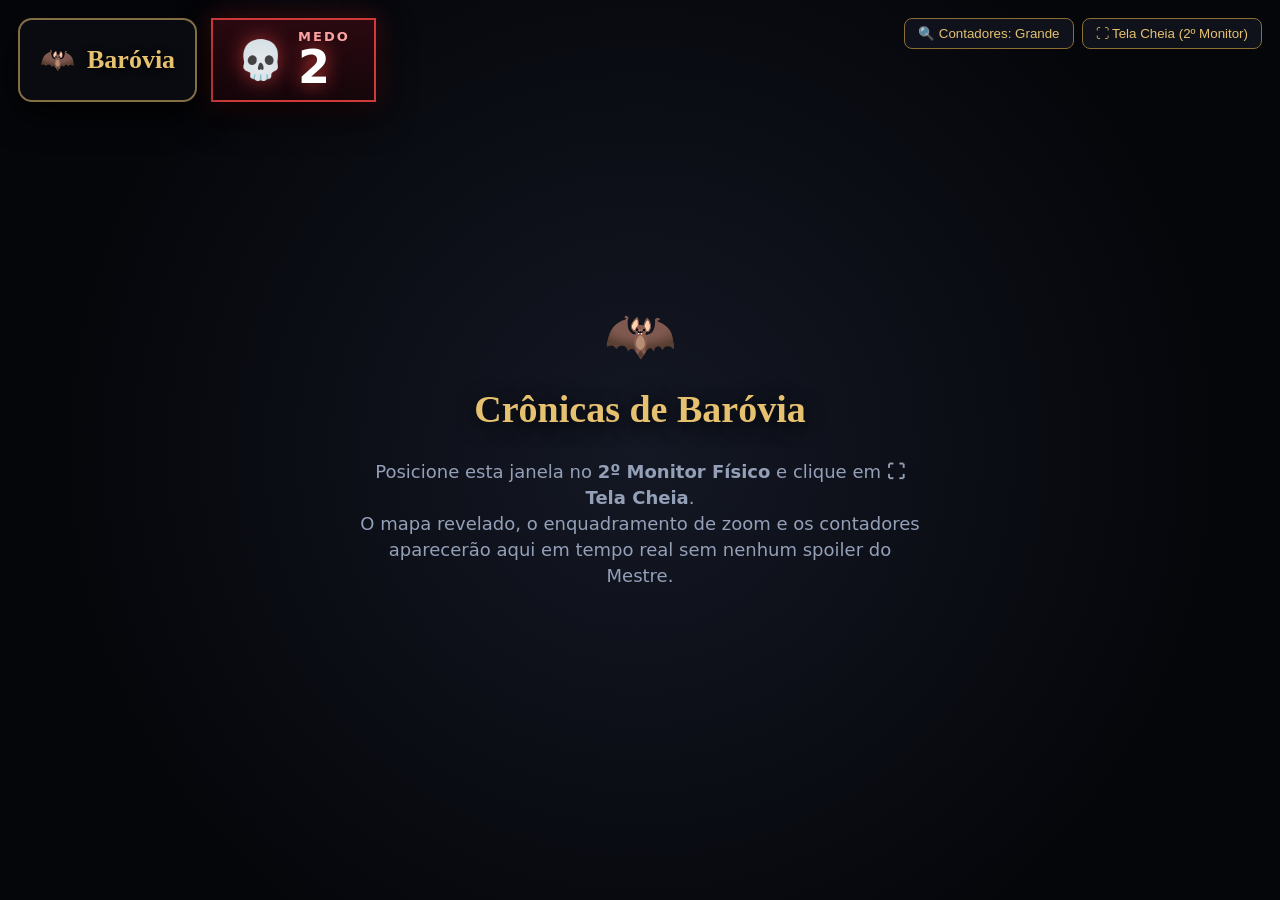
<file: player.html>
<!doctype html>
<html lang="pt-BR">
<head>
<meta charset="utf-8">
<meta name="viewport" content="width=device-width,initial-scale=1">
<title>Baróvia · 2º Monitor (Visão dos Jogadores)</title>
<style>
*{box-sizing:border-box}
html,body{margin:0;padding:0;width:100vw;height:100vh;overflow:hidden;background:#040508;color:#f2ede2;font:16px/1.45 'Inter','Segoe UI',system-ui,sans-serif;user-select:none}

/* Fullscreen 100vw x 100vh Canvas for the 2nd Physical Monitor */
#stageCanvas{
  width:100vw;
  height:100vh;
  display:block;
}

.empty-state{
  position:fixed;
  inset:0;
  display:flex;
  flex-direction:column;
  align-items:center;
  justify-content:center;
  text-align:center;
  padding:32px;
  background:radial-gradient(circle at center, #141824 0%, #05060a 75%);
  z-index:2;
}
.empty-state h1{
  font:700 38px Georgia,serif;
  color:#e5c170;
  margin:0 0 10px 0;
  text-shadow:0 4px 20px rgba(0,0,0,.9);
}
.empty-state p{
  color:#94a0b8;
  font-size:18px;
  max-width:560px;
}

/* HUD Scale Wrapper for Distance Reading on 2nd Monitor / TV */
body.hud-xl .hud-top-left{
  transform:scale(1.25);
  transform-origin:top left;
}
body.hud-xl .clocks-stack{
  transform:scale(1.22);
  transform-origin:top right;
}

/* Floating Top-Left HUD: Location & Giant Fear Counter */
.hud-top-left{
  position:fixed;
  top:18px;
  left:18px;
  display:flex;
  align-items:stretch;
  gap:14px;
  z-index:10;
  pointer-events:none;
  transition:transform .2s ease;
}
.hud-pill{
  background:rgba(10, 12, 18, 0.92);
  backdrop-filter:blur(10px);
  border:2px solid rgba(229, 193, 112, 0.55);
  border-radius:14px;
  padding:12px 20px;
  box-shadow:0 12px 34px rgba(0,0,0,.85);
  display:flex;
  align-items:center;
  gap:12px;
}
.loc-title{
  font:700 26px Georgia,serif;
  color:#e5c170;
  text-shadow:0 2px 8px rgba(0,0,0,.9);
}

/* GIANT FEAR COUNTER FOR 2ND MONITOR */
.fear-pill{
  border:2px solid rgba(239, 68, 68, 0.85);
  background:linear-gradient(180deg, rgba(45, 10, 16, 0.95) 0%, rgba(22, 6, 10, 0.95) 100%);
  box-shadow:0 12px 36px rgba(0,0,0,.9), 0 0 24px rgba(220, 38, 38, 0.35);
  padding:10px 24px;
  display:flex;
  align-items:center;
  gap:14px;
}
.fear-icon{
  font-size:38px;
  line-height:1;
  filter:drop-shadow(0 0 10px rgba(239,68,68,.6));
}
.fear-info{
  display:flex;
  flex-direction:column;
  align-items:flex-start;
}
.fear-label{
  font-size:13px;
  font-weight:800;
  letter-spacing:2px;
  text-transform:uppercase;
  color:#fca5a5;
  line-height:1.1;
}
.fear-number{
  font:900 46px/1 'Inter','Segoe UI',system-ui,sans-serif;
  color:#ffffff;
  text-shadow:0 0 18px rgba(239, 68, 68, 0.9), 0 2px 6px #000;
}

/* Floating Top-Right HUD: Public Clocks & Fullscreen Button */
.hud-top-right{
  position:fixed;
  top:18px;
  right:18px;
  display:flex;
  flex-direction:column;
  align-items:flex-end;
  gap:12px;
  z-index:10;
}
.top-controls{
  display:flex;
  gap:8px;
}
.btn-hud{
  background:rgba(16, 20, 30, 0.88);
  color:#e5c170;
  border:1px solid #8c6d32;
  border-radius:8px;
  padding:7px 13px;
  font:600 13.5px inherit;
  cursor:pointer;
  transition:opacity .2s;
}
:fullscreen .top-controls{
  opacity:0.12;
  transition:opacity .2s;
}
:fullscreen .top-controls:hover{
  opacity:1;
}

/* GIANT CLOCKS / COUNTERS FOR 2ND MONITOR */
.clocks-stack{
  display:flex;
  flex-direction:column;
  gap:12px;
  min-width:390px;
  max-width:480px;
  pointer-events:none;
  transition:transform .2s ease;
}
.clock-hud{
  background:rgba(10, 12, 18, 0.94);
  backdrop-filter:blur(10px);
  border:2px solid rgba(245, 158, 11, 0.78);
  border-radius:14px;
  padding:14px 20px;
  box-shadow:0 12px 34px rgba(0,0,0,.88);
}
.clock-hud-top{
  display:flex;
  justify-content:space-between;
  align-items:baseline;
  gap:14px;
  margin-bottom:10px;
}
.clock-name{
  font-weight:800;
  font-size:22px;
  color:#fef3c7;
  text-shadow:0 2px 6px #000;
}
.clock-val{
  font-weight:900;
  font-size:32px;
  color:#fbbf24;
  text-shadow:0 0 14px rgba(245,158,11,.5), 0 2px 6px #000;
  white-space:nowrap;
}
.clock-segs{
  display:flex;
  gap:6px;
}
.seg{
  flex:1;
  height:22px;
  border-radius:5px;
  background:#141824;
  border:1.5px solid #475569;
}
.seg.on{
  background:linear-gradient(180deg,#fde047 0%,#d97706 100%);
  border-color:#fef9c3;
  box-shadow:0 0 12px rgba(245,158,11,.65);
}

/* Large Counter Progress Bar (when max > 16) */
.clock-progress-wrap{
  position:relative;
  height:26px;
  background:#111520;
  border:2px solid #475569;
  border-radius:8px;
  overflow:hidden;
}
.clock-progress-fill{
  height:100%;
  background:linear-gradient(90deg, #b45309 0%, #f59e0b 55%, #fde047 100%);
  box-shadow:0 0 16px rgba(245,158,11,.7);
  transition:width .2s ease;
}
.clock-progress-ticks{
  position:absolute;
  inset:0;
  background-image:linear-gradient(to right, rgba(255,255,255,0.14) 1px, transparent 1px);
  background-size:10% 100%;
  pointer-events:none;
}
.clock-progress-pct{
  position:absolute;
  inset:0;
  display:flex;
  align-items:center;
  justify-content:center;
  font-weight:800;
  font-size:15px;
  color:#ffffff;
  text-shadow:0 1px 4px #000, 0 0 8px #000;
}

/* Floating Bottom Cinema Subtitle: Read-Aloud Narration (Only shown when active) */
.narration-banner{
  position:fixed;
  bottom:24px;
  left:50%;
  transform:translateX(-50%);
  max-width:min(1050px, 90vw);
  width:max-content;
  background:rgba(10, 12, 18, 0.94);
  backdrop-filter:blur(10px);
  border:2px solid #e5c170;
  border-left:6px solid #e5c170;
  border-radius:12px;
  padding:18px 26px;
  font:italic 24px/1.55 Georgia,serif;
  color:#f7f2e7;
  box-shadow:0 16px 48px rgba(0,0,0,.92);
  z-index:15;
  display:none;
}

/* Center Handout Card (Spoiler-Free, only shown when projected by GM) */
.handout-modal{
  position:fixed;
  inset:0;
  background:rgba(4, 6, 10, 0.8);
  backdrop-filter:blur(6px);
  display:none;
  align-items:center;
  justify-content:center;
  z-index:25;
  padding:32px;
}
.handout-card{
  background:#121621;
  border:2px solid #e5c170;
  border-radius:14px;
  max-width:780px;
  width:100%;
  padding:28px 32px;
  box-shadow:0 24px 64px rgba(0,0,0,.95);
}
.handout-card h2{
  margin:0 0 14px 0;
  font:700 30px Georgia,serif;
  color:#e5c170;
  border-bottom:1px solid #2b3348;
  padding-bottom:10px;
}
.handout-card .handout-body{
  font-size:21px;
  line-height:1.65;
  color:#ece7dc;
  white-space:pre-wrap;
}

/* Fullscreen Scene Artwork / Atmosphere Illustration */
.art-display {
  position: fixed;
  inset: 0;
  display: flex;
  align-items: center;
  justify-content: center;
  background: radial-gradient(circle at center, #101420 0%, #040508 85%);
  z-index: 4;
  overflow: hidden;
}
.art-img {
  max-width: 100vw;
  max-height: 100vh;
  width: auto;
  height: auto;
  object-fit: contain;
  box-shadow: 0 0 60px rgba(0,0,0,0.95);
  animation: artFadeIn 0.4s ease-out;
}
@keyframes artFadeIn {
  from { opacity: 0; transform: scale(0.98); }
  to { opacity: 1; transform: scale(1); }
}
.art-caption-pill {
  position: fixed;
  bottom: 24px;
  left: 50%;
  transform: translateX(-50%);
  background: rgba(10, 12, 18, 0.94);
  backdrop-filter: blur(12px);
  border: 2px solid rgba(229, 193, 112, 0.7);
  border-radius: 14px;
  padding: 10px 24px;
  text-align: center;
  box-shadow: 0 12px 34px rgba(0,0,0,.92);
  pointer-events: none;
  max-width: min(850px, 90vw);
  z-index: 12;
}
.art-title {
  font: 700 24px Georgia, serif;
  color: #e5c170;
  text-shadow: 0 2px 8px rgba(0,0,0,.9);
}
.art-subtitle {
  font: italic 15px/1.4 'Inter', 'Segoe UI', sans-serif;
  color: #cbd5e1;
  margin-top: 4px;
}


@media (max-width: 768px) {
  .hud-top-left {
    top: 8px;
    left: 8px;
    gap: 6px;
    transform: scale(0.72);
    transform-origin: top left;
  }
  .hud-top-right {
    top: 8px;
    right: 8px;
  }
  .clocks-stack {
    min-width: 240px;
    max-width: 290px;
    transform: scale(0.75);
    transform-origin: top right;
  }
  .narration-banner {
    font-size: 16px;
    padding: 12px 16px;
    bottom: 12px;
  }
}
</style>
</head>
<body>

<div id="emptyNotice" class="empty-state">
  <div style="font-size:58px;margin-bottom:10px">🦇</div>
  <h1>Crônicas de Baróvia</h1>
  <p>Posicione esta janela no <b>2º Monitor Físico</b> e clique em <b>⛶ Tela Cheia</b>.<br>O mapa revelado, o enquadramento de zoom e os contadores aparecerão aqui em tempo real sem nenhum spoiler do Mestre.</p>
</div>

<canvas id="stageCanvas"></canvas>

<!-- Fullscreen Atmosphere Art / Scene Illustration -->
<div id="artDisplay" class="art-display" style="display:none">
  <img id="artImage" class="art-img" alt="Ilustração de Baróvia" />
  <div class="art-caption-pill" id="artCaptionPill">
    <div class="art-title" id="artTitle">Ilustração da Cena</div>
    <div class="art-subtitle" id="artSubtitle"></div>
  </div>
</div>

<!-- Top-Left HUD: Location & Giant Fear Counter -->
<div class="hud-top-left">
  <div class="hud-pill">
    <span style="font-size:28px">🦇</span>
    <span class="loc-title" id="publicLocTitle">Baróvia</span>
  </div>
  <div class="fear-pill" title="Medo acumulado nas Brumas">
    <span class="fear-icon">💀</span>
    <div class="fear-info">
      <span class="fear-label">Medo</span>
      <span class="fear-number" id="fearValue">2</span>
    </div>
  </div>
</div>

<!-- Top-Right HUD: Giant Public Clocks/Counters & Controls -->
<div class="hud-top-right">
  <div class="top-controls">
    <button class="btn-hud" id="toggleViewBtn" style="display:none" title="Alternar entre visualização de Mapa e Ilustração">🖼️/🗺️ Alternar Vista</button>
    <button class="btn-hud" id="hudScaleBtn" title="Alternar tamanho Extra-Grande para TVs distantes">🔍 Contadores: Grande</button>
    <button class="btn-hud" id="fullBtn">⛶ Tela Cheia (2º Monitor)</button>
  </div>
  <div class="clocks-stack" id="publicClocks"></div>
</div>

<!-- Bottom Cinema Narration Banner -->
<div class="narration-banner" id="quoteBanner"></div>

<!-- Center Spoiler-Free Handout Overlay -->
<div class="handout-modal" id="handoutModal" onclick="this.style.display='none'">
  <div class="handout-card">
    <h2 id="handoutTitle">Pista Revelada</h2>
    <div class="handout-body" id="handoutBody"></div>
  </div>
</div>

<script>
const bc = typeof BroadcastChannel !== 'undefined' ? new BroadcastChannel('strahd-daggerheart-live') : null;
const canvas = document.getElementById('stageCanvas');
const ctx = canvas.getContext('2d');
const emptyNotice = document.getElementById('emptyNotice');
const publicLocTitle = document.getElementById('publicLocTitle');
const fearValue = document.getElementById('fearValue');
const publicClocks = document.getElementById('publicClocks');
const quoteBanner = document.getElementById('quoteBanner');
const handoutModal = document.getElementById('handoutModal');
const handoutTitle = document.getElementById('handoutTitle');
const handoutBody = document.getElementById('handoutBody');

let currentImg = null;
let currentViewport = null;

function resizeCanvas() {
  canvas.width = window.innerWidth;
  canvas.height = window.innerHeight;
  drawMapFrame();
}
window.addEventListener('resize', resizeCanvas);

function drawMapFrame() {
  ctx.fillStyle = '#040508';
  ctx.fillRect(0, 0, canvas.width, canvas.height);
  if (!currentImg) return;

  const iw = currentImg.width, ih = currentImg.height;
  let sx = 0, sy = 0, sw = iw, sh = ih;

  // Accurate Master-to-Player camera framing at ANY zoom/pan position
  if (currentViewport && typeof currentViewport.w === 'number' && typeof currentViewport.h === 'number') {
    sx = Math.max(0, Math.min(iw - 1, currentViewport.x * iw));
    sy = Math.max(0, Math.min(ih - 1, currentViewport.y * ih));
    sw = Math.max(16, Math.min(iw - sx, currentViewport.w * iw));
    sh = Math.max(16, Math.min(ih - sy, currentViewport.h * ih));
  }

  const scale = Math.min(canvas.width / sw, canvas.height / sh);
  const dw = sw * scale;
  const dh = sh * scale;
  const dx = (canvas.width - dw) / 2;
  const dy = (canvas.height - dh) / 2;

  ctx.imageSmoothingEnabled = true;
  ctx.imageSmoothingQuality = 'high';
  ctx.drawImage(currentImg, sx, sy, sw, sh, dx, dy, dw, dh);
}

function escapeHtml(str) {
  return String(str || '')
    .replace(/&/g, '&amp;')
    .replace(/</g, '&lt;')
    .replace(/>/g, '&gt;')
    .replace(/"/g, '&quot;');
}

function renderClocks(clocks) {
  const pub = (clocks || []).filter(c => c.public);
  if (!pub.length) {
    publicClocks.innerHTML = '';
    return;
  }
  publicClocks.innerHTML = pub.map(c => {
    const max = Math.max(1, Number(c.max) || 6);
    const cur = Math.max(0, Math.min(max, Number(c.current) || 0));
    const pct = Math.round((cur / max) * 100);

    let barHtml = '';
    if (max <= 16) {
      let segs = '';
      for (let i = 0; i < max; i++) {
        segs += `<span class="seg ${i < cur ? 'on' : ''}"></span>`;
      }
      barHtml = `<div class="clock-segs">${segs}</div>`;
    } else {
      barHtml = `
        <div class="clock-progress-wrap">
          <div class="clock-progress-fill" style="width:${pct}%"></div>
          <div class="clock-progress-ticks"></div>
          <div class="clock-progress-pct">${pct}%</div>
        </div>
      `;
    }

    return `<div class="clock-hud">
      <div class="clock-hud-top">
        <span class="clock-name">${escapeHtml(c.name)}</span>
        <span class="clock-val">${cur} / ${max}</span>
      </div>
      ${barHtml}
    </div>`;
  }).join('');
}

function handleMessage(msg) {
  if (!msg || typeof msg !== 'object') return;

  if (msg.type === 'barovia-player-art') {
    const artDisplay = document.getElementById('artDisplay');
    const artImage = document.getElementById('artImage');
    const artTitle = document.getElementById('artTitle');
    const artSubtitle = document.getElementById('artSubtitle');
    const toggleBtn = document.getElementById('toggleViewBtn');
    emptyNotice.style.display = 'none';
    const src = msg.file ? (msg.file.startsWith('data:') || msg.file.startsWith('http') ? msg.file : 'assets/illustrations/' + msg.file) : msg.url;
    artImage.src = src;
    artTitle.textContent = msg.title || 'Ilustração da Cena';
    if (msg.subtitle) {
      artSubtitle.textContent = msg.subtitle;
      artSubtitle.style.display = 'block';
    } else {
      artSubtitle.style.display = 'none';
    }
    artDisplay.style.display = 'flex';
    if (toggleBtn) toggleBtn.style.display = 'inline-block';
    if (msg.publicLocation) publicLocTitle.textContent = msg.publicLocation;
  } else if (msg.type === 'barovia-player-map') {
    const artDisplay = document.getElementById('artDisplay');
    if (artDisplay) artDisplay.style.display = 'none';
  } else if (msg.type === 'barovia-player-frame') {
    const artDisplay = document.getElementById('artDisplay');
    if (artDisplay && !msg.keepArt) artDisplay.style.display = 'none';
    if ('viewport' in msg) currentViewport = msg.viewport;
    if (msg.png) {
      const im = new Image();
      im.onload = () => {
        currentImg = im;
        emptyNotice.style.display = 'none';
        drawMapFrame();
      };
      im.src = msg.png;
      if (msg.title) publicLocTitle.textContent = msg.title;
    } else {
      drawMapFrame();
    }
  } else if (msg.type === 'barovia-player-viewport') {
    currentViewport = msg.viewport || null;
    drawMapFrame();
  } else if (msg.type === 'cockpit-state-sync') {
    if (typeof msg.fear === 'number') fearValue.textContent = msg.fear;
    if (msg.publicLocation) publicLocTitle.textContent = msg.publicLocation;
    if (Array.isArray(msg.clocks)) renderClocks(msg.clocks);

    if (msg.clearOverlays) {
      quoteBanner.style.display = 'none';
      handoutModal.style.display = 'none';
      return;
    }

    if (typeof msg.quote === 'string') {
      if (msg.quote.trim()) {
        quoteBanner.textContent = msg.quote;
        quoteBanner.style.display = 'block';
      } else {
        quoteBanner.style.display = 'none';
      }
    }

    if (msg.handout && msg.handout.title) {
      handoutTitle.textContent = msg.handout.title;
      handoutBody.textContent = msg.handout.text || '';
      handoutModal.style.display = 'flex';
    }
  }
}

document.getElementById('toggleViewBtn').onclick = () => {
  const artDisplay = document.getElementById('artDisplay');
  if (artDisplay) {
    artDisplay.style.display = artDisplay.style.display === 'none' ? 'flex' : 'none';
  }
};

if (bc) bc.onmessage = e => handleMessage(e.data);
window.addEventListener('message', e => handleMessage(e.data));

resizeCanvas();

try {
  const saved = JSON.parse(localStorage.getItem('strahd-cockpit-state-v2') || '{}');
  if (typeof saved.fear === 'number') fearValue.textContent = saved.fear;
  if (Array.isArray(saved.clocks)) renderClocks(saved.clocks);
} catch (e) {}

document.getElementById('hudScaleBtn').onclick = () => {
  const isXl = document.body.classList.toggle('hud-xl');
  document.getElementById('hudScaleBtn').textContent = isXl ? '🔍 Contadores: Extra-Grande (TV)' : '🔍 Contadores: Grande';
};

document.getElementById('fullBtn').onclick = () => {
  if (document.fullscreenElement) document.exitFullscreen();
  else document.documentElement.requestFullscreen?.();
};

// Notify opener/parent that player screen is ready
try {
  if (window.opener) window.opener.postMessage({ type: 'barovia-player-ready' }, '*');
  if (bc) bc.postMessage({ type: 'barovia-player-ready' });
} catch (e) {}
</script>
</body>
</html>
</file>
